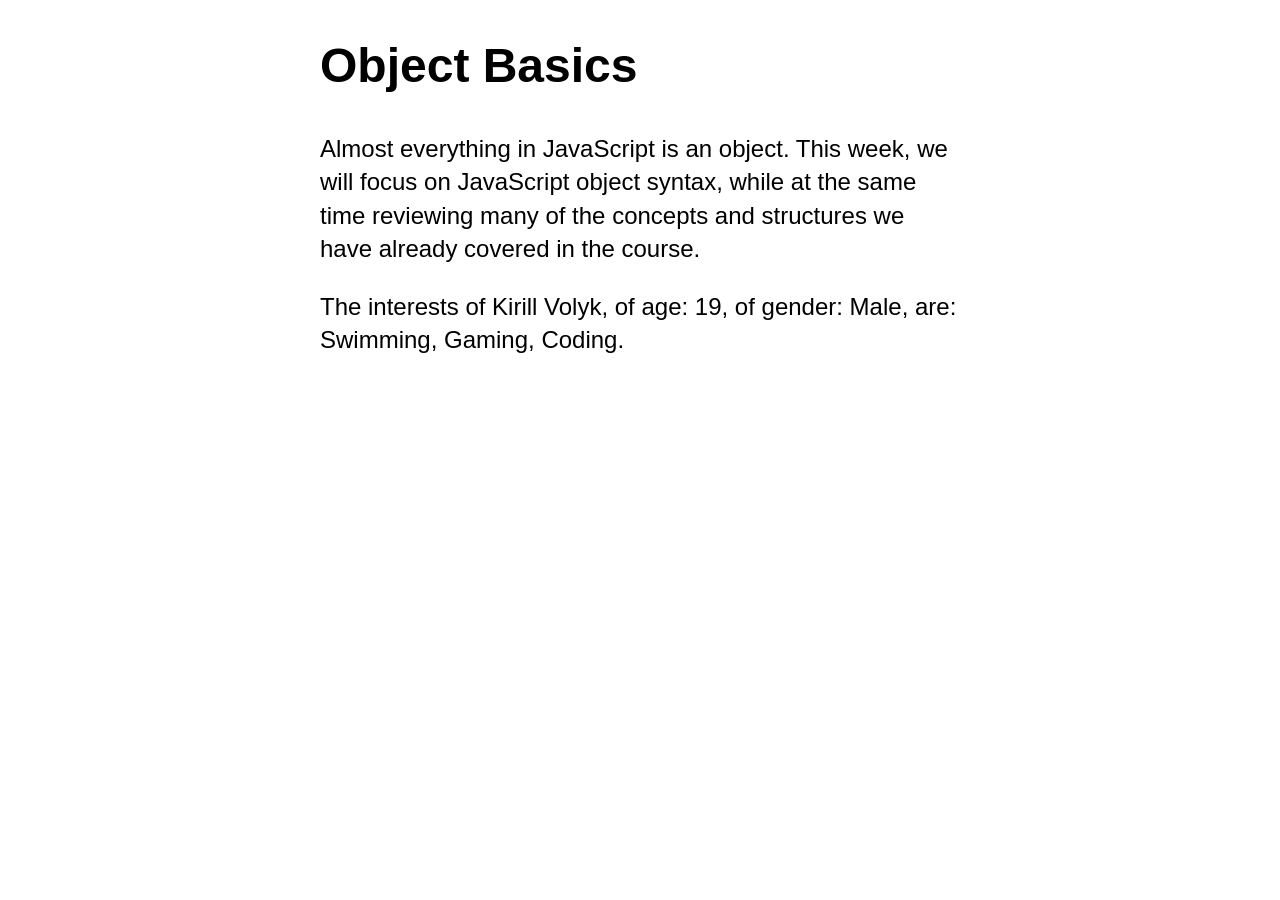
<file: 26S-JavaScript-01-Week09-main/index.html>
<!DOCTYPE html>
<html lang="en">
<head>
	<meta charset="utf-8" />
	<title>Object Basics | COMP1073 Client-Side JavaScript</title>
	<meta name="viewport" content="width=device-width, initial-scale=1.0" />
	<link href="css/normalize.css" rel="stylesheet" />
	<link href="css/styles.css" rel="stylesheet" />
	<script src="js/objects.js" defer></script>
</head>

<body>
	<h1>Object Basics</h1>
	<p>Almost everything in JavaScript is an object. This week, we will focus on JavaScript object syntax, while at the same time reviewing many of the concepts and structures we have already covered in the course.</p>
	<p id="output"></p>
</body>
</html>
</file>
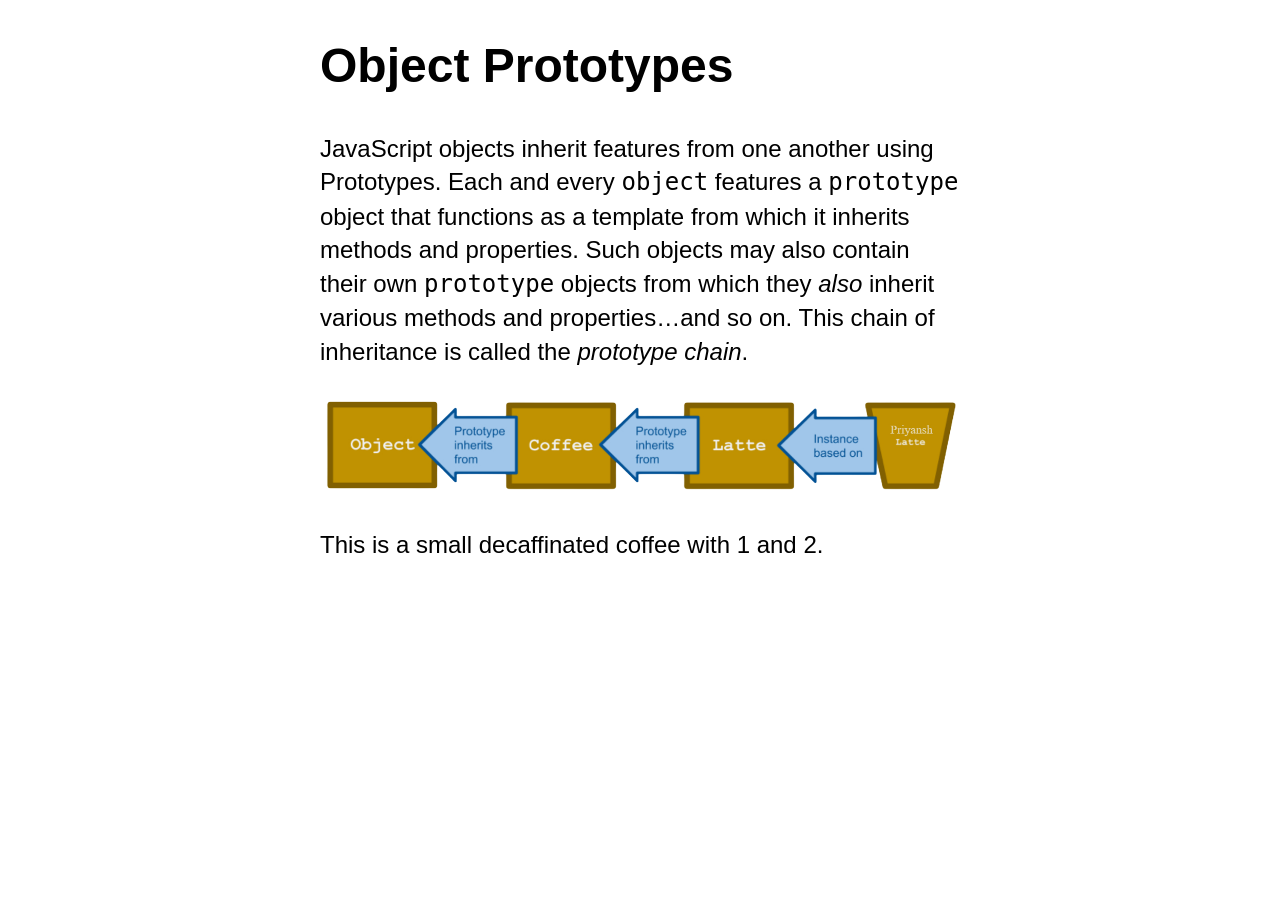
<file: 26S-JavaScript-01-Week10-main/index.html>
<!DOCTYPE html>
<html lang="en">
<head>
	<meta charset="utf-8" />
	<title>Object Prototypes | COMP1073 Client-Side JavaScript</title>
	<meta name="viewport" content="width=device-width, initial-scale=1.0" />
	<link href="css/normalize.css" rel="stylesheet" />
	<link href="css/styles.css" rel="stylesheet" />
	<script src="js/index.js" defer></script>
</head>

<body>
	<h1>Object Prototypes</h1>
	<p>JavaScript objects inherit features from one another using Prototypes. Each and every <code>object</code> features a <code>prototype</code> object that functions as a template from which it inherits methods and properties. Such objects may also contain their own <code>prototype</code> objects from which they <em>also</em> inherit various methods and properties…and so on. This chain of inheritance is called the <dfn>prototype chain</dfn>.</p>
	<p><img src="images/js-prototype-inheritance.png" width="100%" alt="JavaScript Prototype Inheritance" /></p>
	<p id="output"></p>
</body>
</html>
</file>
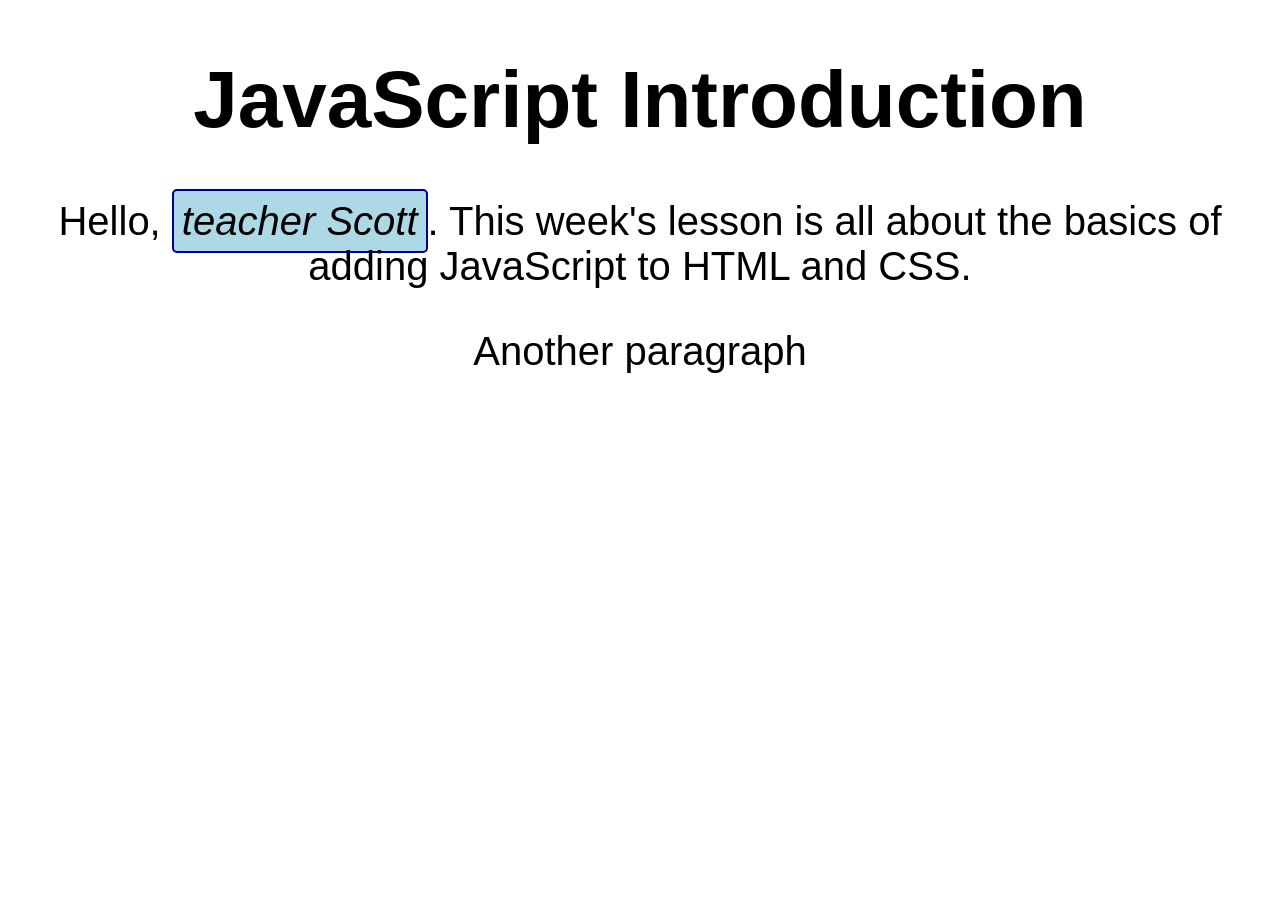
<file: lesson-1/index.html>
<!DOCTYPE html>
<html lang="en">
<head>
	<meta charset="UTF-8" />
	<title>JavaScript Introduction | COMP1073 Client-Side JavaScript</title>
	<link rel="stylesheet" href="css/styles.css" />
	<script src="js/script.js" defer></script>
	
</head>
<body>
	<h1>JavaScript Introduction</h1>
	<!-- <em onclick="updateName()">teacher Scott</em> -->
	<p>Hello, <em>teacher Scott</em>. This week's lesson is all about the basics of adding JavaScript to HTML and CSS.</p>
	<p>Another paragraph</p>
	
</body>
</html>
</file>
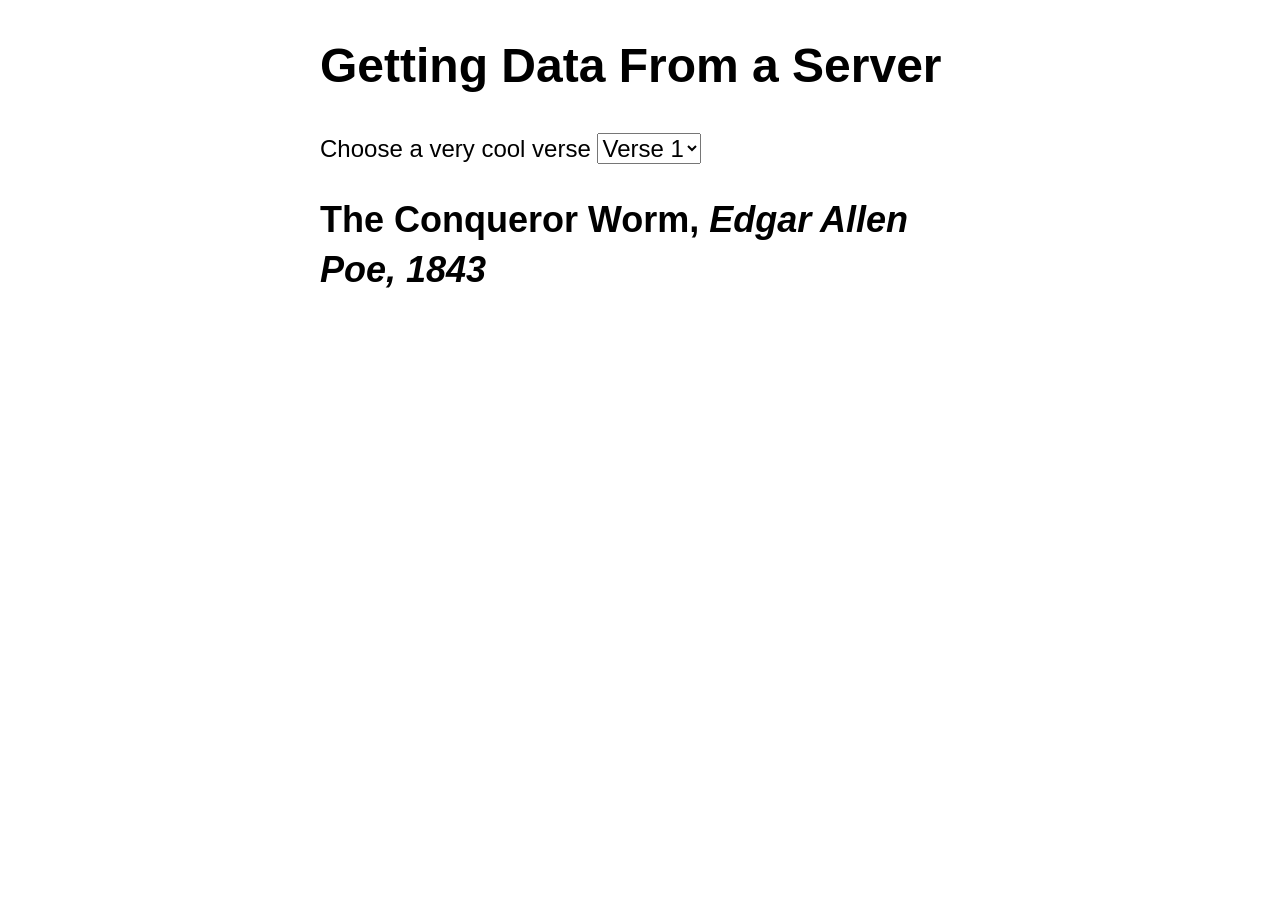
<file: lesson-11/index.html>
<!DOCTYPE html>
<html lang="en">
<head>
	<meta charset="utf-8" />
	<title>Getting Data From a Server | COMP1073 Client-Side JavaScript</title>
	<meta name="viewport" content="width=device-width, initial-scale=1.0" />
	<link href="css/normalize.css" rel="stylesheet" />
	<link href="css/styles.css" rel="stylesheet" />
	<script src="js/poetry.js" defer></script>
</head>

<body>
	<h1>Getting Data From a Server</h1>
	<form>
		<label for="verse-choose">Choose a very cool verse</label>
		<select id="verse-choose" name="verse-choose">
			<option value="verse1" selected>Verse 1</option>
			<option value="verse2">Verse 2</option>
			<option value="verse3">Verse 3</option>
			<option value="verse4">Verse 4</option>
		</select>
	</form>
	<h2>The Conqueror Worm, <em>Edgar Allen Poe, 1843</em></h2>
	<pre>
	</pre>
</body>
</html>
</file>
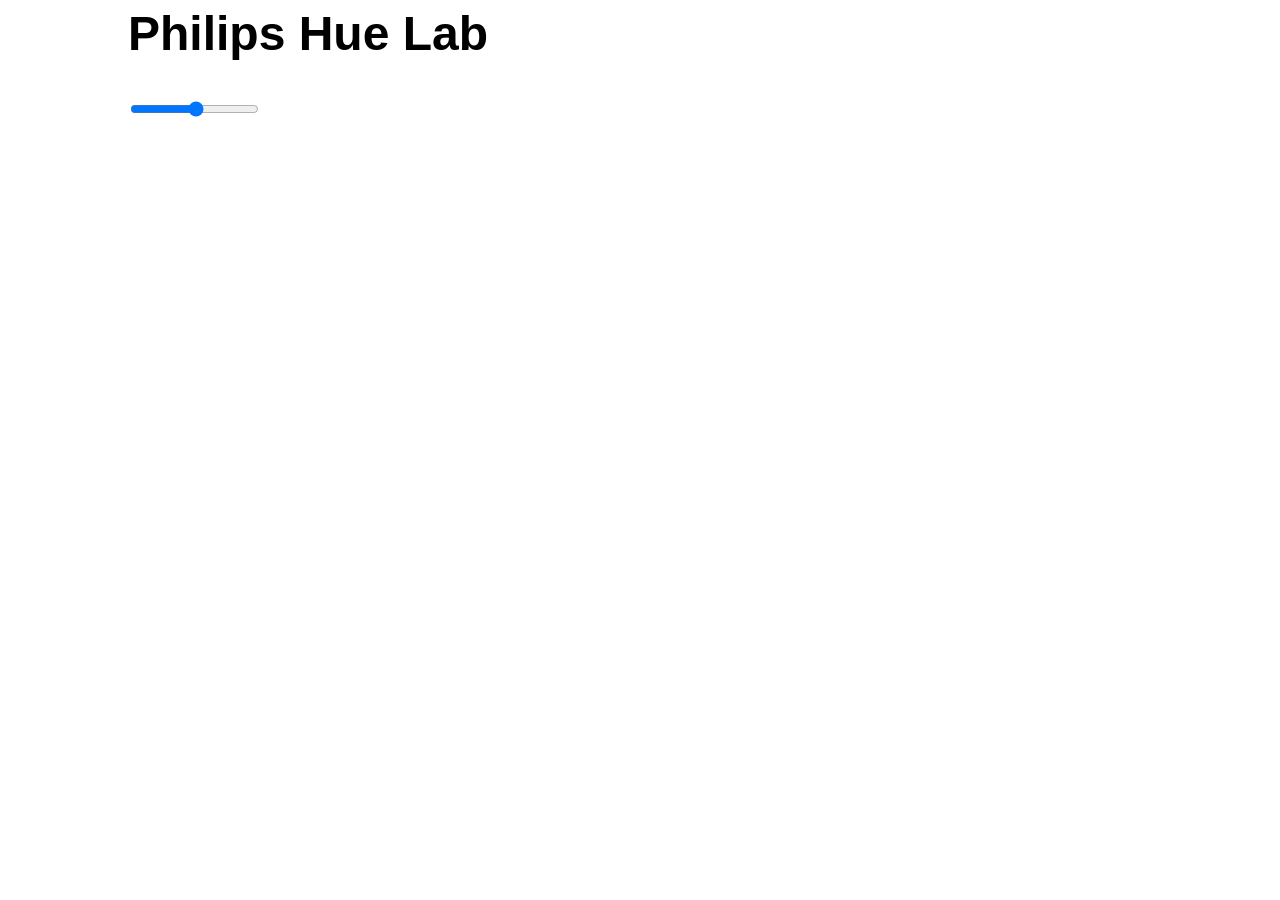
<file: lesson-12/index.html>
<html>
	<head>
		<title>Hue Lab</title>
		<meta charset="utf-8" />
		<meta name="viewport" content="width=device-width, initial-scale=1.0" />
		<link href="css/styles.css" rel="stylesheet" />
		<script src="js/hue.js" defer></script>
	</head>
	<body>
		<h1>Philips Hue Lab</h1>
		<input type="range" id="hue" min="0" max="47" />
	</body>
</html>
</file>
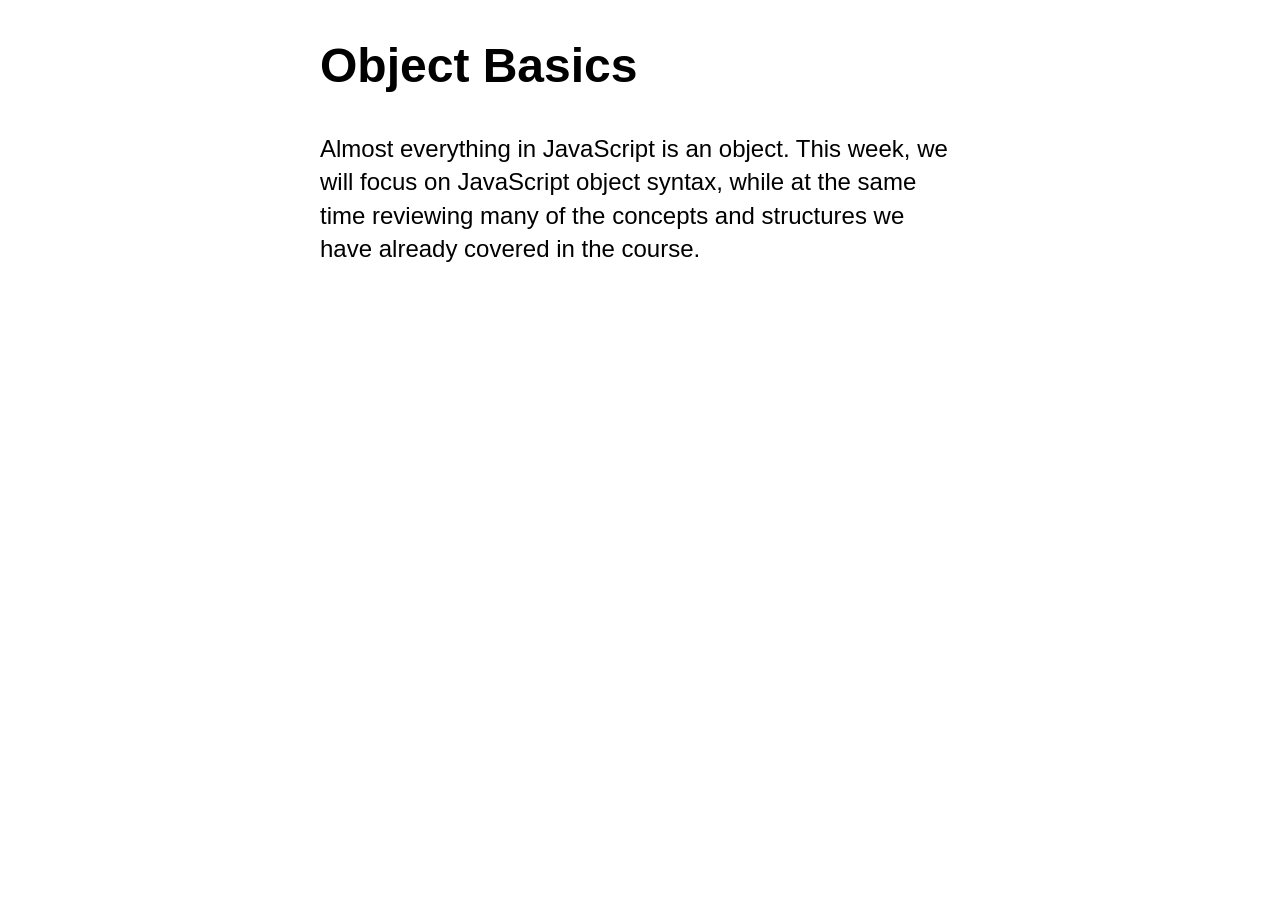
<file: lesson-8/index.html>
<!DOCTYPE html>
<html lang="en">
<head>
	<meta charset="utf-8" />
	<title>Object Basics | COMP1073 Client-Side JavaScript</title>
	<meta name="viewport" content="width=device-width, initial-scale=1.0" />
	<link href="css/normalize.css" rel="stylesheet" />
	<link href="css/styles.css" rel="stylesheet" />
	<script src="js/objects.js" defer></script>
</head>

<body>
	<h1>Object Basics</h1>
	<p>Almost everything in JavaScript is an object. This week, we will focus on JavaScript object syntax, while at the same time reviewing many of the concepts and structures we have already covered in the course.</p>
	<p id="output"></p>
</body>
</html>
</file>
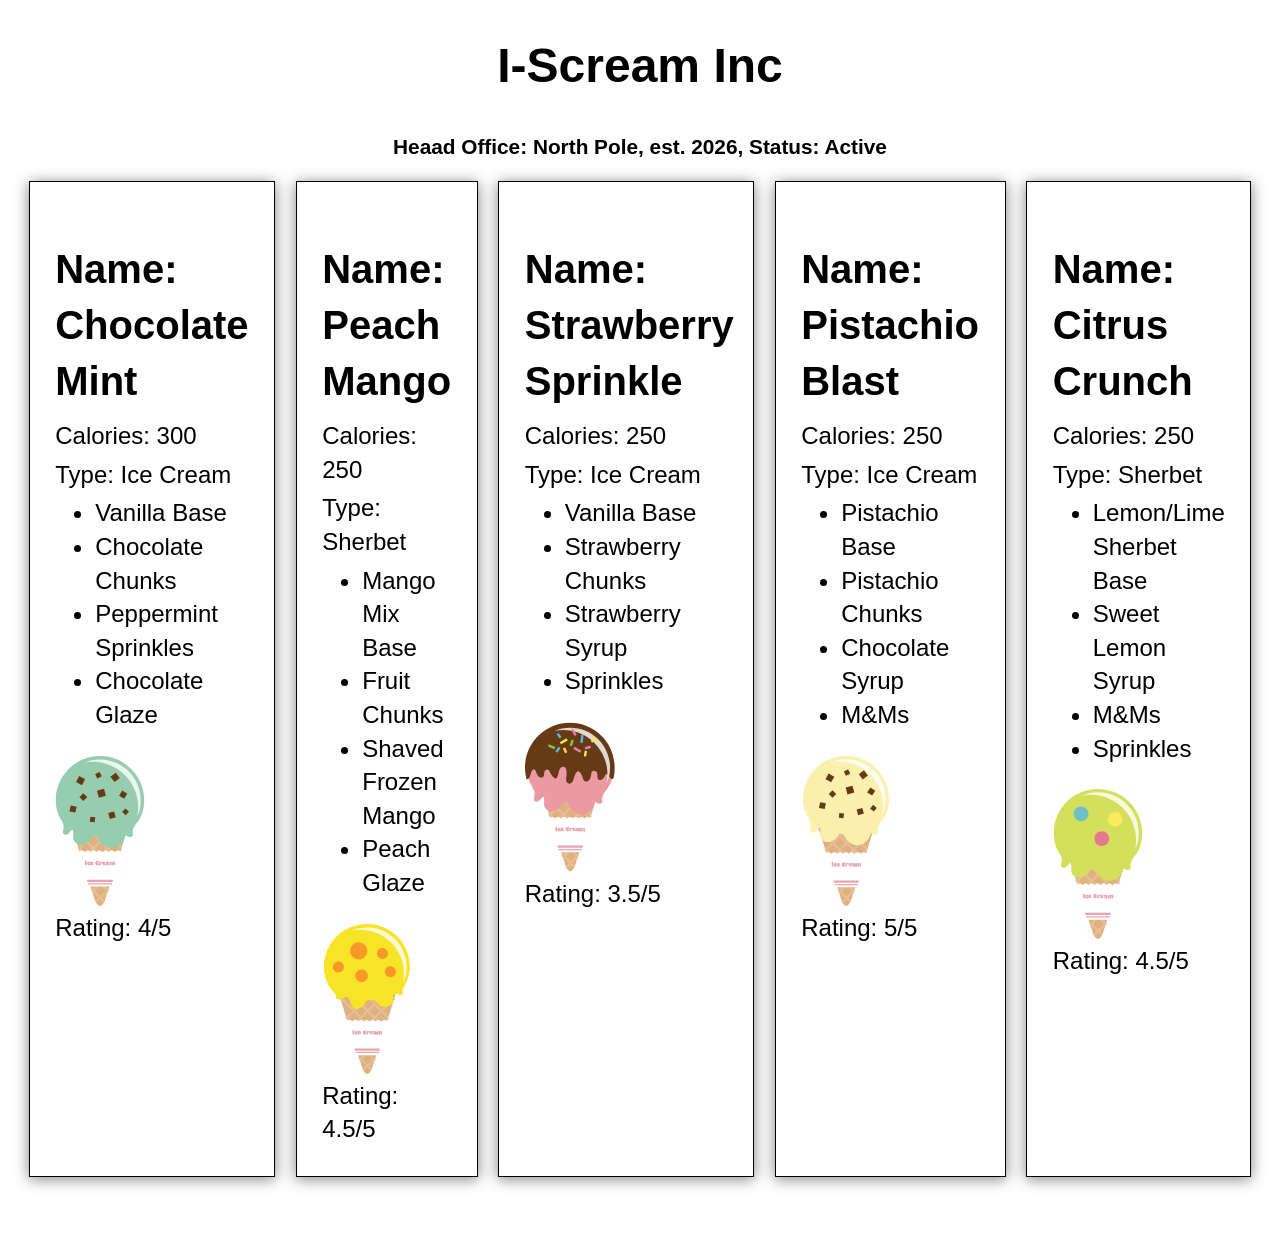
<file: Week11-main/index.html>
<!DOCTYPE html>
<html lang="en">
<head>
	<meta charset="utf-8" />
	<title>JavaScript Object Notation (JSON) | COMP1073 Client-Side JavaScript</title>
	<meta name="viewport" content="width=device-width, initial-scale=1.0" />
	<link href="css/normalize.css" rel="stylesheet" />
	<link href="css/styles.css" rel="stylesheet" />
	<script src="js/json.js" defer></script>
</head>

<body>
	<!-- STEP 1: Build out a HEADER and a SECTION element -->
	<header></header>
	<section></section>
	<!-- Proceed to js/json.js for the remainder of the lesson -->
</body>
</html>
</file>
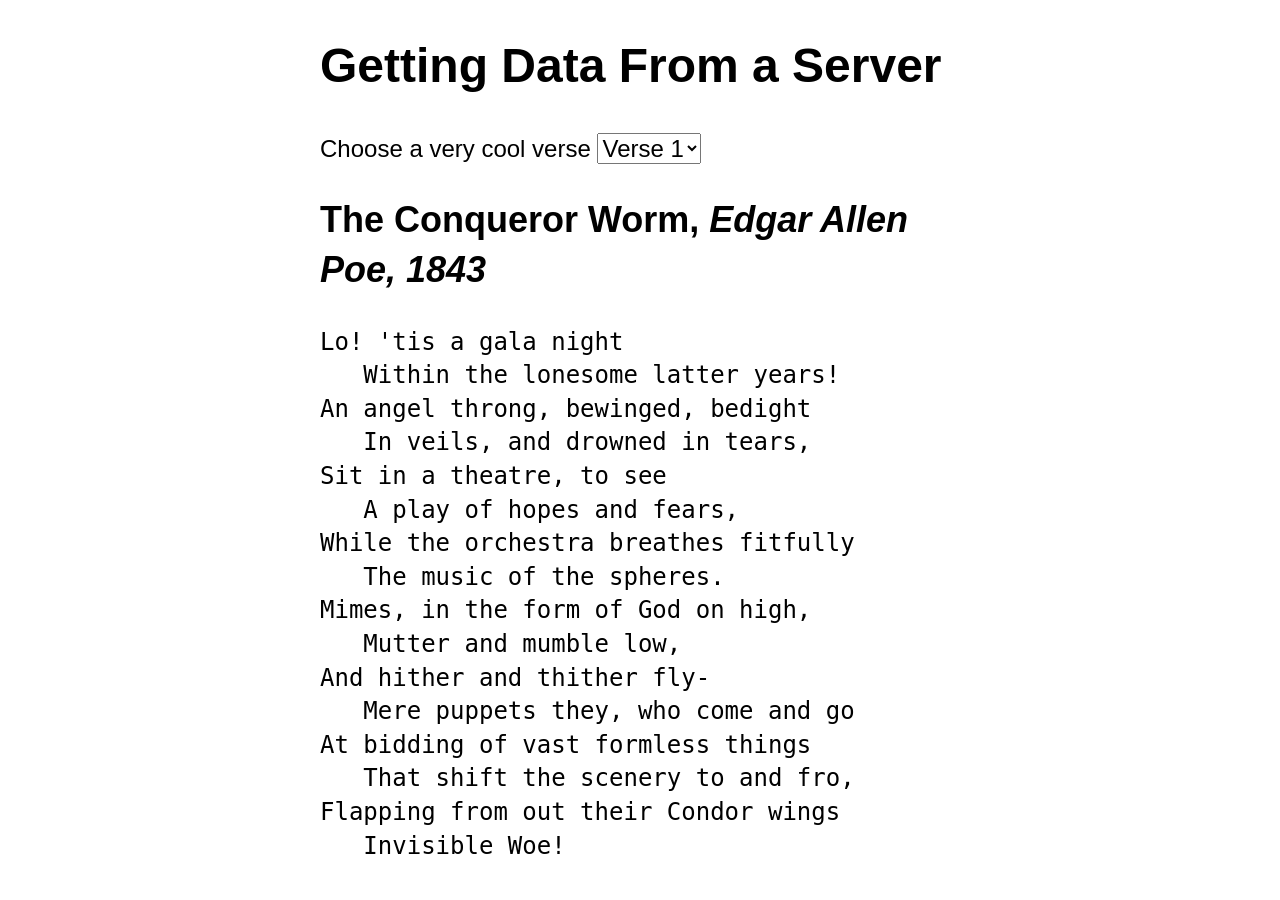
<file: Week12-main/index.html>
<!DOCTYPE html>
<html lang="en">
<head>
	<meta charset="utf-8" />
	<title>Getting Data From a Server | COMP1073 Client-Side JavaScript</title>
	<meta name="viewport" content="width=device-width, initial-scale=1.0" />
	<link href="css/normalize.css" rel="stylesheet" />
	<link href="css/styles.css" rel="stylesheet" />
	<script src="js/poetry.js" defer></script>
</head>

<body>
	<h1>Getting Data From a Server</h1>
	<form>
		<label for="verse-choose">Choose a very cool verse</label>
		<select id="verse-choose" name="verse-choose">
			<option value="verse1" selected>Verse 1</option>
			<option value="verse2">Verse 2</option>
			<option value="verse3">Verse 3</option>
			<option value="verse4">Verse 4</option>
		</select>
	</form>
	<h2>The Conqueror Worm, <em>Edgar Allen Poe, 1843</em></h2>
	<pre>
	</pre>
</body>
</html>
</file>
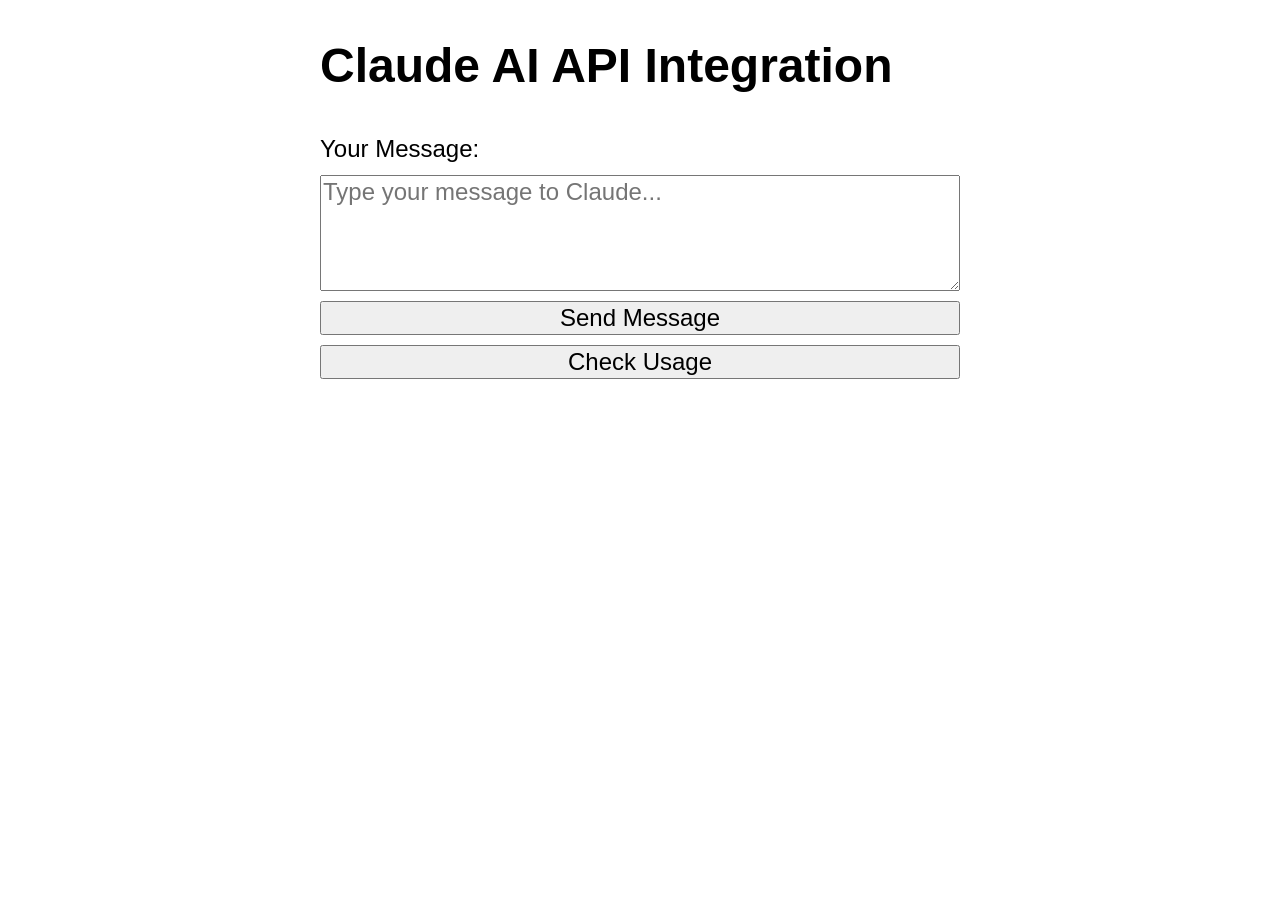
<file: Week13-main/index.html>
<!DOCTYPE html>
<html lang="en">
<head>
	<meta charset="utf-8" />
	<title>Claude AI API Integration | COMP1073 Client-Side JavaScript</title>
	<meta name="viewport" content="width=device-width, initial-scale=1.0" />
	<link href="css/normalize.css" rel="stylesheet" />
	<link href="css/styles.css" rel="stylesheet" />
	<script src="js/claude-api.js" defer></script>
</head>

<body>
	<h1>Claude AI API Integration</h1>
	
	<form>
		<label for="user-message">Your Message:</label>
		<textarea id="user-message" placeholder="Type your message to Claude..." rows="4"></textarea>
		<button type="button" id="send-message">Send Message</button>
		<button type="button" id="check-usage">Check Usage</button>
	</form>
	
	<section id="results"></section>

	<!-- Proceed to js/claude-api.js for the remainder of the lesson -->
</body>
</html>
</file>
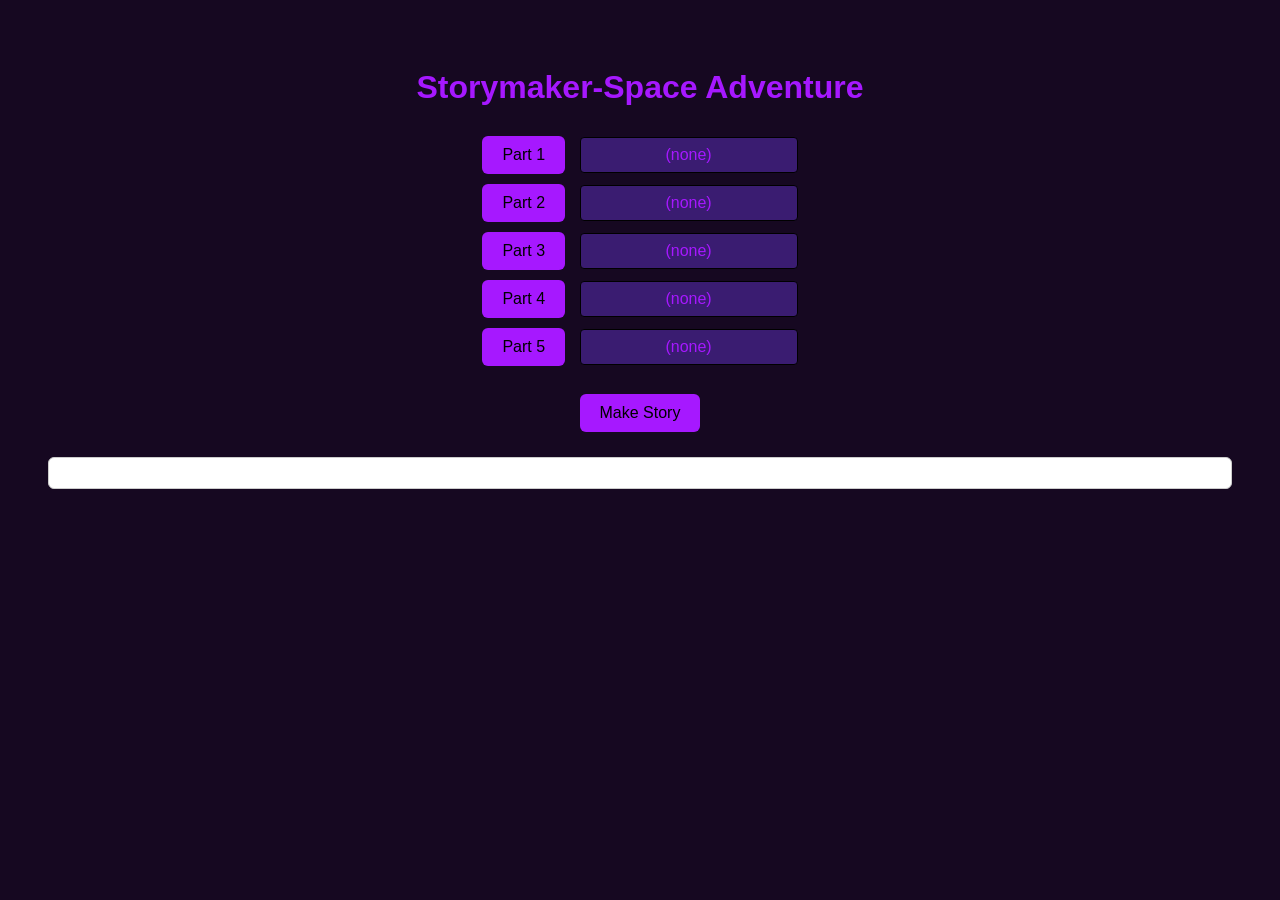
<file: assignment-1/html/index.html>
<!DOCTYPE html>
<html lang="en">
<head>
    <meta charset="utf-8">
    <meta name="viewport" content="width=device-width, initial-scale=1.0" />
    <link href="../css/styles.css" rel="stylesheet" />
	<script src="../js/script.js" defer></script>
    <title>Storymaker-Space Adventure-Kirill</title>
</head>
<body>

    <!-- Tittle -->
    <h1>Storymaker-Space Adventure</h1>

    <!-- Buttons section -->
    <!-- Button 1 -->
    <div>
        <button id="btn1">Part 1</button>
        <span id="out1">(none)</span>
    </div>
    <!-- Button 2 -->
    <div>
        <button id="btn2">Part 2</button>
        <span id="out2">(none)</span>
    </div>
    <!-- Button 3 -->
    <div>
        <button id="btn3">Part 3</button>
        <span id="out3">(none)</span>
    </div>
    <!-- Button 4 -->
    <div>
        <button id="btn4">Part 4</button>
        <span id="out4">(none)</span>
    </div>
    <!-- Button 5 -->
    <div>
        <button id="btn5">Part 5</button>
        <span id="out5">(none)</span>
    </div>

    <!-- Space -->
    <br>

    <!-- Make Story Button -->
    <button id="makeStory">Make Story</button>
    <!-- Text -->
    <p id="final"></p>

</body>
</html>
</file>
<file: 26S-JavaScript-01-Week09-main/css/styles.css>
/* Page Styles */
@charset "utf-8";
body {
	font-family: sans-serif;
	font-size: 150%;
	line-height: 1.4;
	width: 640px;
	margin-left: auto;
	margin-right: auto;
	/* transition: all 1s; */
}
</file>
<file: 26S-JavaScript-01-Week10-main/css/styles.css>
/* Page Styles */
@charset "utf-8";
body {
	font-family: sans-serif;
	font-size: 150%;
	line-height: 1.4;
	width: 640px;
	margin-left: auto;
	margin-right: auto;
	/* transition: all 1s; */
}
</file>
<file: lesson-1/css/styles.css>
@charset "utf-8";
html {
	font-family: sans-serif;
	font-size: 250%;
	text-align: center;
}
p em {
	background-color: lightblue;
	border: 2px solid darkblue;
	border-radius: 5px;
	padding: 0.2em;
	cursor: pointer;
}
</file>
<file: lesson-11/css/styles.css>
/* Page Styles */
@charset "utf-8";
body {
	font-family: sans-serif;
	font-size: 150%;
	line-height: 1.4;
	width: 640px;
	margin-left: auto;
	margin-right: auto;
}
</file>
<file: lesson-12/css/styles.css>
@charset "utf-8";

html {
	box-sizing: border-box;
  }
*, *:before, *:after {
	box-sizing: inherit;
}

body {
	font-family: sans-serif;
	font-size: 150%;
	line-height: 1.4;
	width: 80%;
	margin: 0 auto;
}
</file>
<file: lesson-8/css/styles.css>
/* Page Styles */
@charset "utf-8";
body {
	font-family: sans-serif;
	font-size: 150%;
	line-height: 1.4;
	width: 640px;
	margin-left: auto;
	margin-right: auto;
	/* transition: all 1s; */
}
</file>
<file: Week11-main/css/styles.css>
@charset "utf-8";

html {
	box-sizing: border-box;
  }
*, *:before, *:after {
	box-sizing: inherit;
}

body {
	font-family: sans-serif;
	font-size: 150%;
	line-height: 1.4;
	width: 80%;
	margin: 0 auto;
}

/* header styles */

h1 {
  font-size: 3rem;
  text-align: center;
}

header p {
  font-size: 1.3rem;
  font-weight: bold;
  text-align: center;
}

/* section styles */
section {
	display: flex;
	justify-content: center;
	margin-bottom: 5rem;
}
section article {
	border: 1px solid black;
	box-shadow: 0 2px 14px grey;
	padding: 2.5%;
	width: 25%;
	margin: 0 1%;
}
article img {
	display: block;
	height: 150px;
	width: 90px;
}
section p {
  margin: 5px 0;
}

section ul {
  margin-top: 0;
}

h2 {
  font-size: 2.5rem;
  margin-bottom: 10px;
}
</file>
<file: Week12-main/css/styles.css>
/* Page Styles */
@charset "utf-8";
body {
	font-family: sans-serif;
	font-size: 150%;
	line-height: 1.4;
	width: 640px;
	margin-left: auto;
	margin-right: auto;
}
</file>
<file: Week13-main/css/styles.css>
/* Page Styles */
@charset "utf-8";
body {
	font-family: sans-serif;
	font-size: 150%;
	line-height: 1.4;
	width: 640px;
	margin-left: auto;
	margin-right: auto;
}

form {
	display: flex;
	flex-direction: column;
	gap: 10px;
}
</file>
<file: assignment-1/css/styles.css>
body {
    font-family: Arial, sans-serif;
    background: #160821;
    padding: 40px;
    text-align: center;
}

h1 {
    margin-bottom: 30px;
    color: #a618ff;
}

div {
    margin: 10px 0;
}

button {
    padding: 10px 20px;
    font-size: 16px;
    border: none;
    background: #a618ff;
    color: rgb(0, 0, 0);
    border-radius: 6px;
}

button:hover {
    background: #ea00ff;
}

span {
    display: inline-block;
    min-width: 200px;
    padding: 8px;
    background: rgb(58, 28, 113);
    border-radius: 4px;
    border: 1px solid #000000;
    margin-left: 10px;
    color: #a618ff;
}

#final {
    margin-top: 25px;
    font-size: 20px;
    font-weight: bold;
    padding: 15px;
    background: white;
    border-radius: 6px;
    border: 1px solid #ccc;
}
</file>
